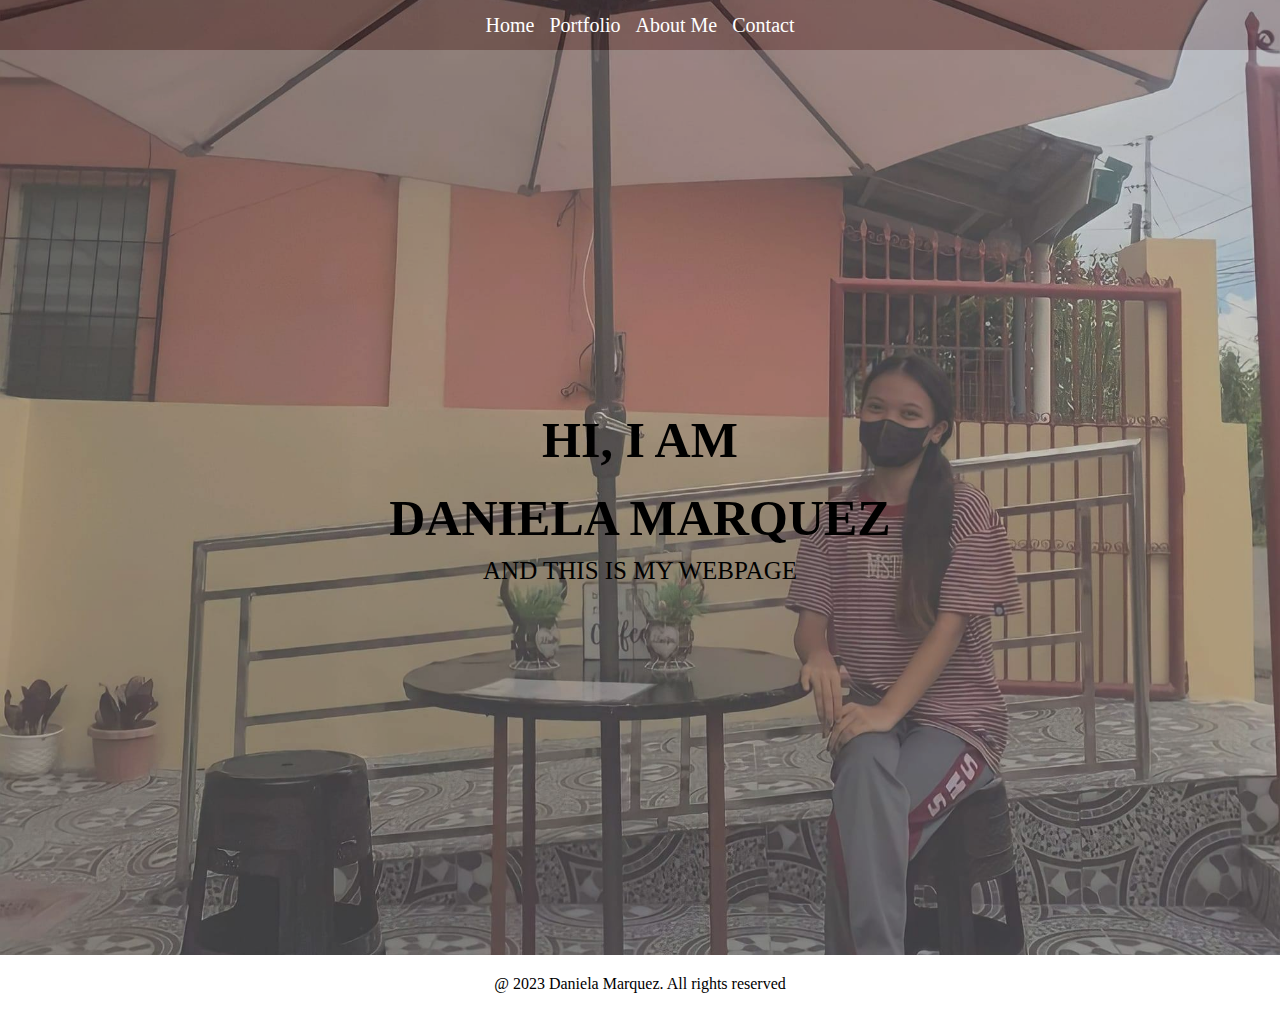
<file: index.html>
<!DOCTYPE html>
<html lang="en">
<head>
    <meta charset="UTF-8">
    <meta name="viewport" content="width=device-width, initial-scale=1.0">
    <link rel="stylesheet" href="style.css">
    <title>Web page</title>
</head>
<body>
    <nav class="navbar">
        <ul>
            <li>
                <a class="home" href="index.html">Home</a>
                <a class="portfpolio" href="portfolio.html">Portfolio</a>
                <a class="about" href="about.html">About Me</a>
            <a class="contact" href="contact.html">Contact</a>
        </ul>
    </nav>

    <section id="home">
        <h1 class="heading">HI, I AM</h1>
        <h1 class="heading">DANIELA MARQUEZ</h1>
        <p>AND THIS IS MY WEBPAGE</p> 
    </section> 

    <div class="footer">
        <p>@ 2023 Daniela Marquez. All rights reserved</p>
    </div> 

</body>
</html>
</file>
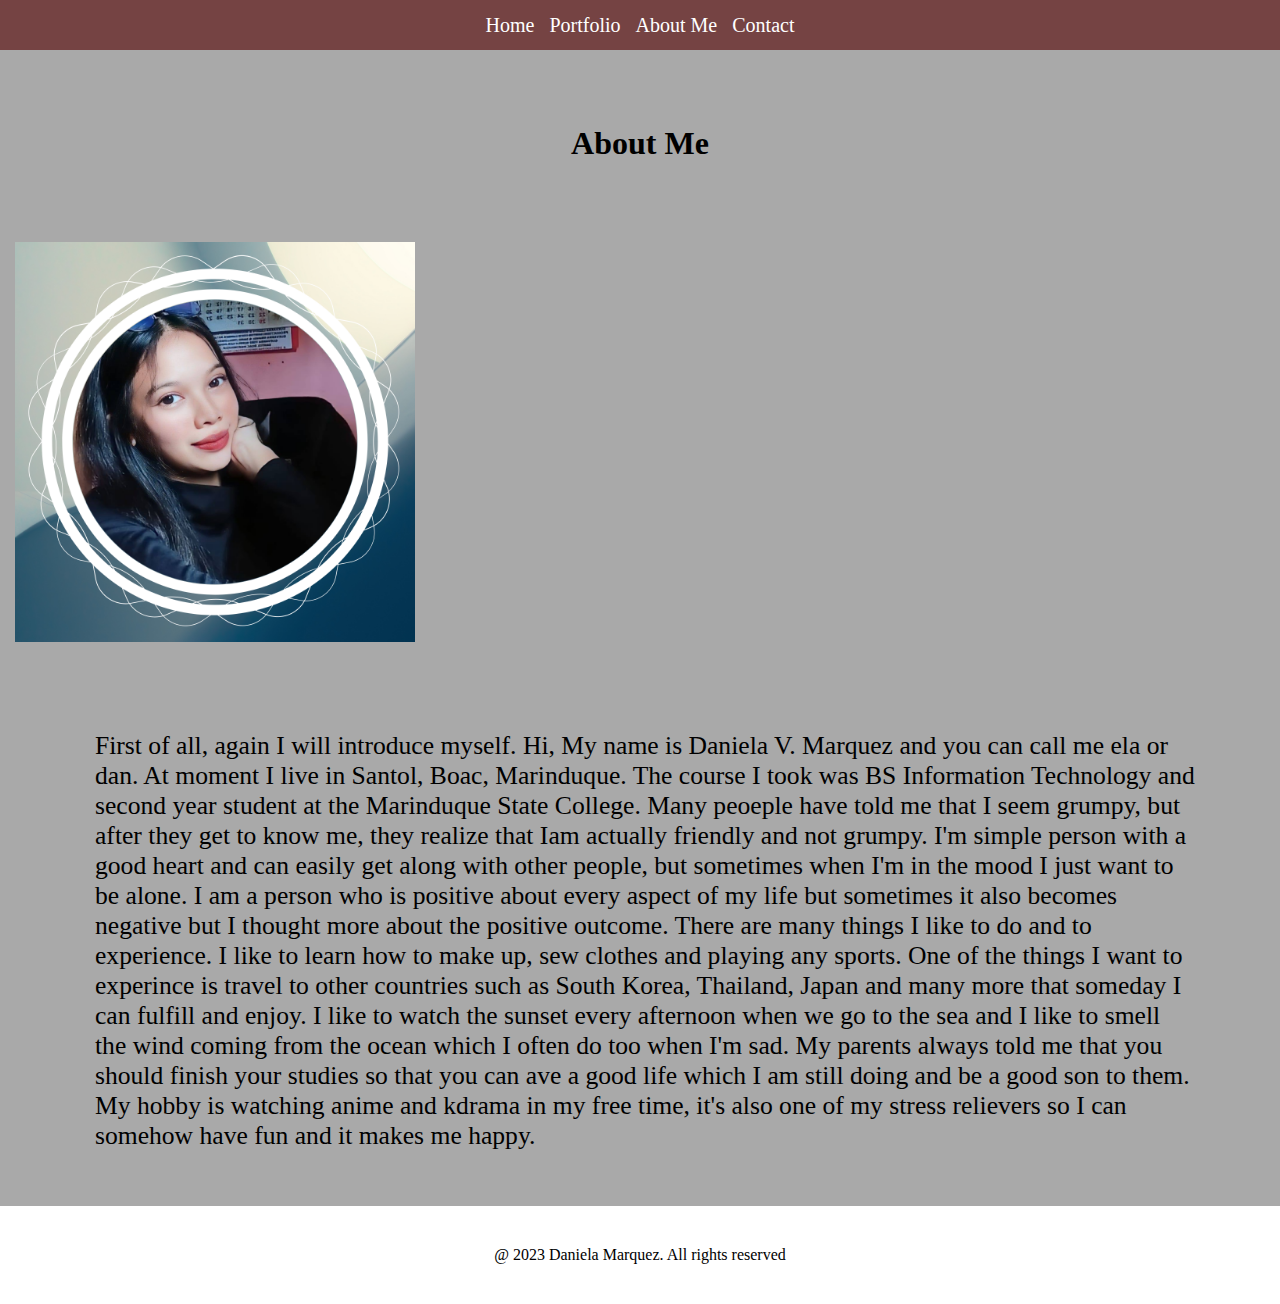
<file: about.html>
<!DOCTYPE html>
<html lang="en">
<head>
    <meta charset="UTF-8">
    <meta name="viewport" content="width=device-width, initial-scale=1.0">
    <link rel="stylesheet" href="style.css">
    <title>Web page</title>
</head>
<body>
    <nav class="navbar">
        <ul>
            <li>
                <a class="home" href="index.html">Home</a>
                <a class="portfpolio" href="portfolio.html">Portfolio</a>
                <a class="about" href="about.html">About Me</a>
            <a class="contact" href="contact.html">Contact</a>
        </ul>
    </nav>


    <section id="about">
        <h1 class="heading">About Me</h1>
        <div class="main">
            <img src="profile.png">
            <div class="about-text">
                <p>First of all, again I will introduce myself. Hi, My name is Daniela V. Marquez and you can call me ela or dan. At moment I live in Santol, Boac, Marinduque. 
                The course I took was BS Information Technology and second year student at the Marinduque State College. Many peoeple have told me that I seem grumpy, but after
                they get to know me, they realize that Iam actually friendly and not grumpy. I'm simple person with a good heart and can easily get along with other people, but 
                sometimes when I'm in the mood I just want to be alone. I am a person who is positive about every aspect of my life but sometimes it also becomes negative but I
                thought more about the positive outcome. There are many things I like to do and to experience. I like to learn how to make up, sew clothes and playing any sports. 
                One of the things I want to experince is travel to other countries such as South Korea, Thailand, Japan and many more that someday I can fulfill and enjoy. I like
                to watch the sunset every afternoon when we go to the sea and I like to smell the wind coming from the ocean which I often do too when I'm sad. My parents always 
                told me that you should finish your studies so that you can ave a good life which I am still doing and be a good son to them. My hobby is watching anime and kdrama 
                in my free time, it's also one of my stress relievers so I can somehow have fun and it makes me happy.</p>
            </div>    
        </div>
    </section>

    <div class="footer">
        <p>@ 2023 Daniela Marquez. All rights reserved</p>
    </div>

</body>
</html>
</file>
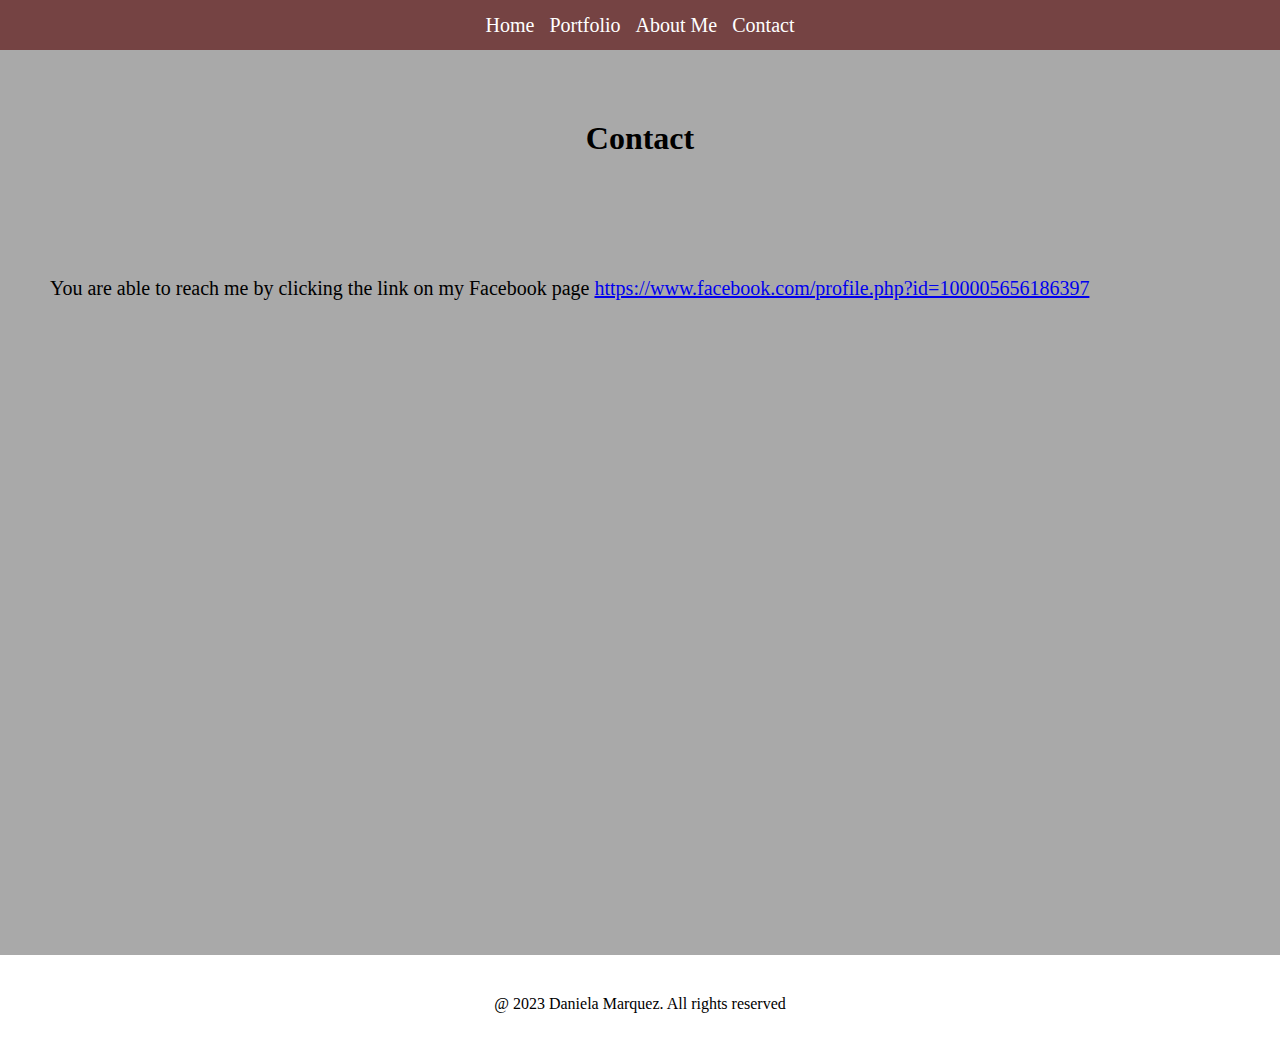
<file: contact.html>
<!DOCTYPE html>
<html lang="en">
<head>
    <meta charset="UTF-8">
    <meta name="viewport" content="width=device-width, initial-scale=1.0">
    <link rel="stylesheet" href="style.css">
    <title>Web page</title>
</head>
<body>
    <nav class="navbar">
        <ul>
            <li>
                <a class="home" href="index.html">Home</a>
                <a class="portfpolio" href="portfolio.html">Portfolio</a>
                <a class="about" href="about.html">About Me</a>
            <a class="contact" href="contact.html">Contact</a>
        </ul>
    </nav>


    <section id="contact">
        <h1 class="heading">Contact</h1>
        <p>You are able to reach me by clicking the link on my Facebook page
        <a href="https://www.facebook.com/profile.php?id=100005656186397">https://www.facebook.com/profile.php?id=100005656186397</a>
        </p>
    </section>


    <div class="footer">
        <p>@ 2023 Daniela Marquez. All rights reserved</p>
    </div>

</body>   
</html>
</file>
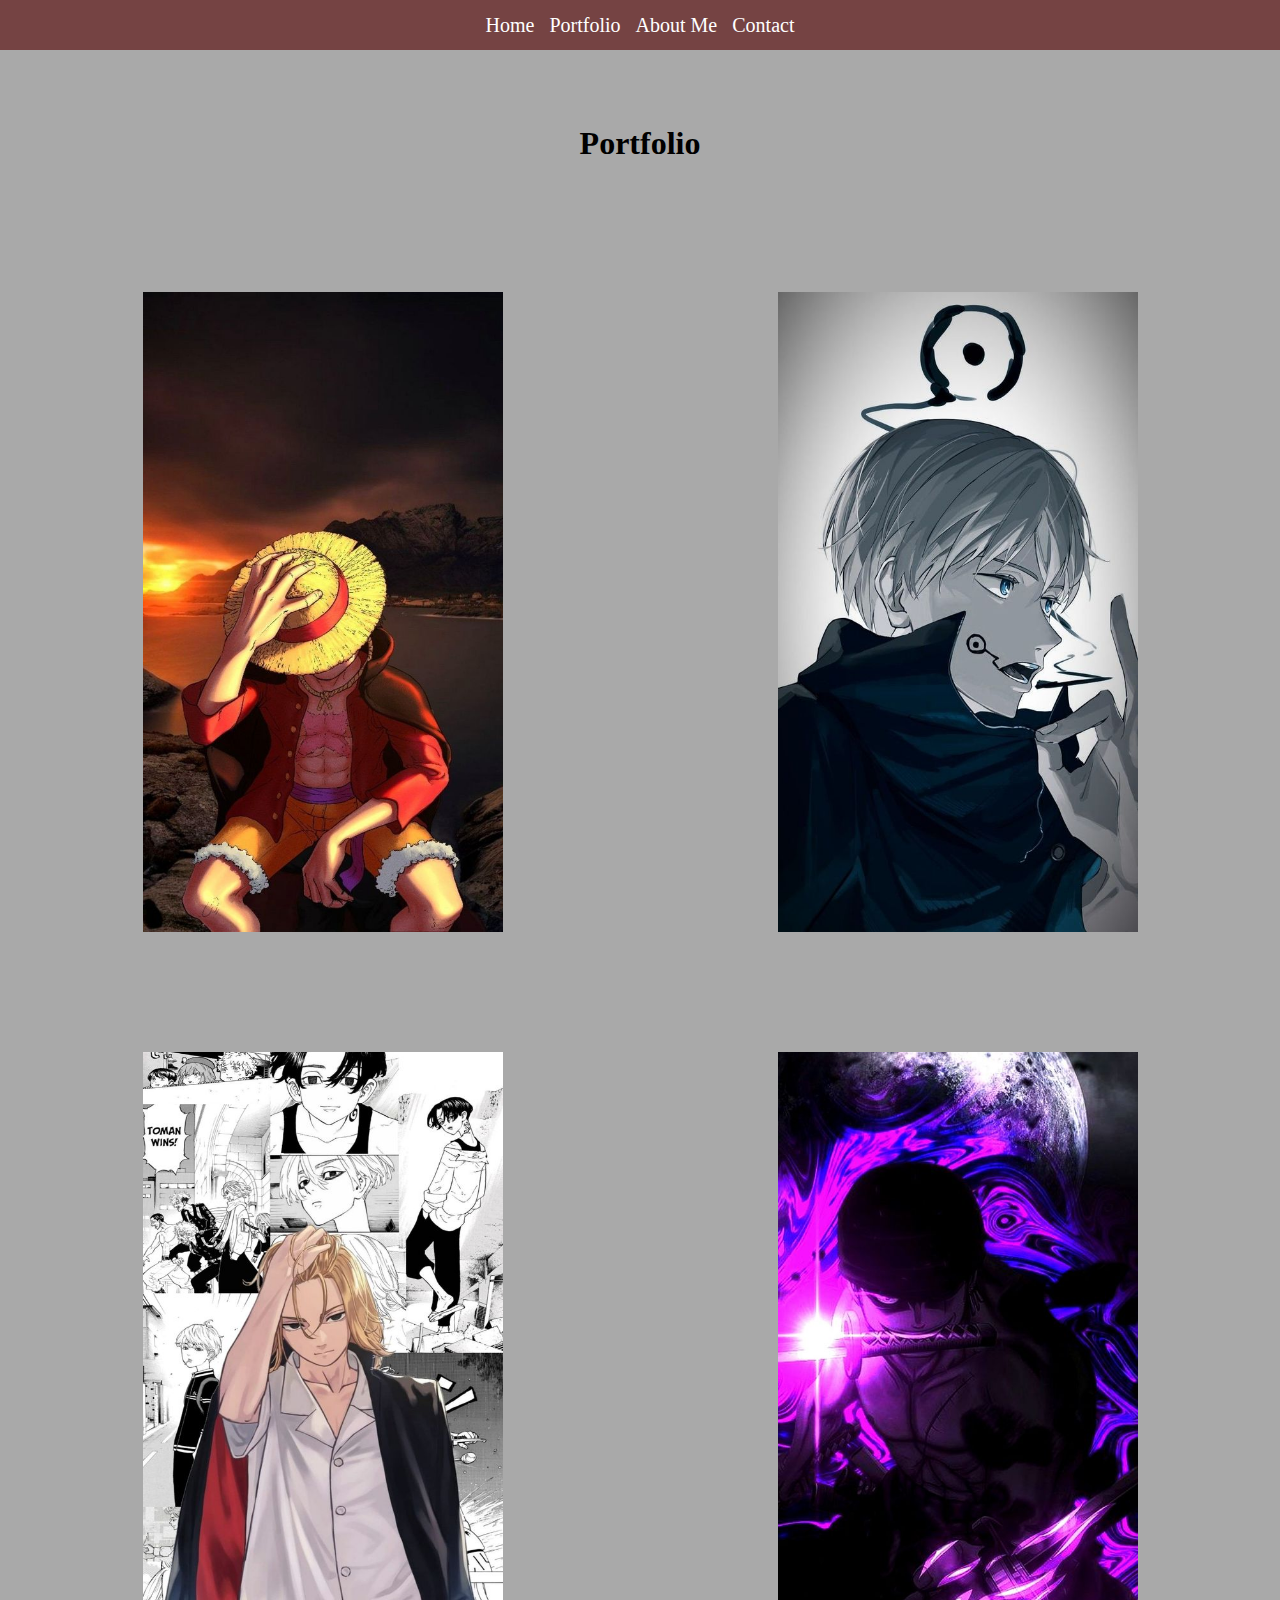
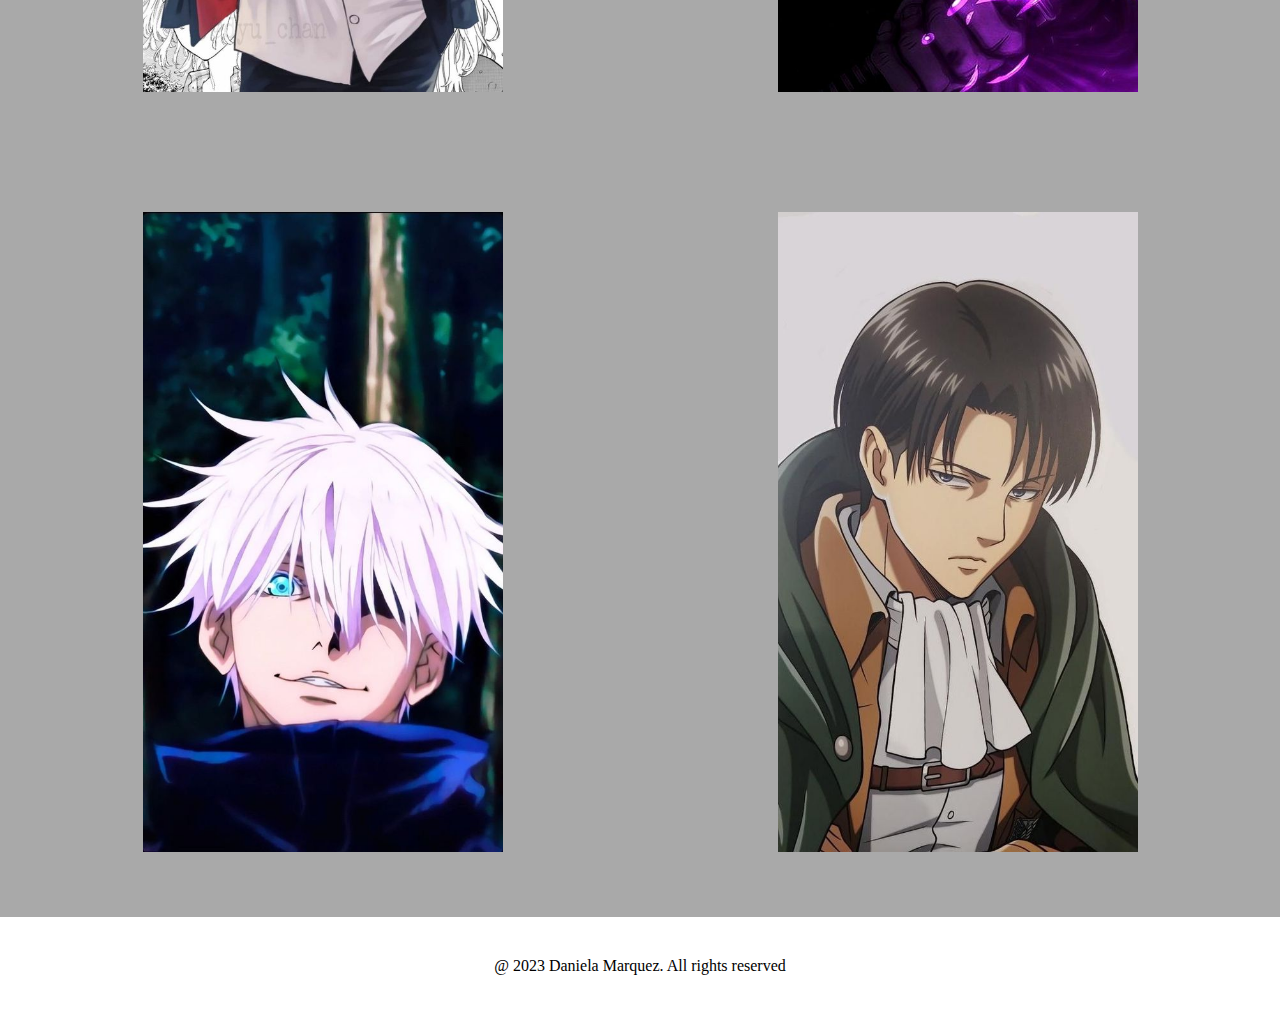
<file: portfolio.html>
<!DOCTYPE html>
<html lang="en">
<head>
    <meta charset="UTF-8">
    <meta name="viewport" content="width=device-width, initial-scale=1.0">
    <link rel="stylesheet" href="style.css">
    <title>Web page</title>
</head>
<body>
    <nav class="navbar">
        <ul>
            <li>
                <a class="home" href="index.html">Home</a>
                <a class="portfpolio" href="portfolio.html">Portfolio</a>
                <a class="about" href="about.html">About Me</a>
            <a class="contact" href="contact.html">Contact</a>
        </ul>
    </nav>


    <section id="portfolio">
        <h1 class="heading">Portfolio</h1>
        <div class="gallery">
            <img src="img1.jpg">
            <img src="img2.jpg">
            <img src="img3.jpg">
            <img src="img4.jpg">
            <img src="img5.jpg">
            <img src="img6.jpg">
        </div>
    </section>

    <div class="footer">
        <p>@ 2023 Daniela Marquez. All rights reserved</p>
    </div>

</body>
</html>
</file>
<file: style.css>
*{
    margin: 0;
    padding: 0;
}
html{
    scroll-behavior: smooth;
}
/*  navbar */
.navbar{
    display: flex;
    justify-content: center;
    height: 50px;
    align-items: center;
    position: relative;
}
.navbar::before{
    content: "";
    position: absolute;
    background-color: rgb(117, 67, 67);
    height: 100%;
    width: 100%;
    z-index: -1;
}
.navbar ul{
    display: flex;
    list-style: none;
}
.navbar ul li{
    font-size: 1.25rem;
}
.navbar ul li a{
    padding: 5px 5px;
    text-decoration: none;
    color: white;
}
.navbar ul li a:hover{
    border-bottom: 2px solid rgb(84, 181, 194);
}

/* Home Section */
#home{
    display: flex;
    flex-direction: column;
    height: 875px;
    justify-content: center;
    align-items: center;
    font-size: 25px;
    padding: 5px;
}
#home::before{
    content: "";
    position: absolute;
    top: 0;
    left: 0;
    background: url('bg.jpg') no-repeat center/cover;
    height: 955px;
    width: 100%;
    z-index: -1;
    opacity: .8;
} 
.heading{
    font-family: Georgia, 'Times New Roman', Times, serif;
    text-align: center;
    padding: 10px;
}

/* Portfolio Section */
#portfolio{
    display: flex;
    flex-direction: column;
    padding: 5px;
    background-color: darkgray;
    margin: 0px 0px;
}
#portfolio h1{
    margin: 60px;
}
.gallery{
    display: flex;
    justify-content: space-around;
    flex-wrap: wrap;
}
.gallery img{
    width: 360px;
    height: 640px;
    padding: 30px;
    margin: 30px;
}
.gallery img:hover{
    background-color: rgb(78, 7, 7);
    cursor: pointer;
}

/*----about----*/
#about{
    padding: 5px;
    background-color: darkgray;
}
#about h1{
    margin: 60px;
}
.about h1{
    color: rgb(20, 4, 4);
}
.about-text{
    padding-top: 30px;
    font-size: 1.60rem;
    margin: 45px 80px 50px 90px;
}
.main img{
    margin: 10px;
    width: 400px;
    height: auto;
}

/* Contact Section */
#contact{
    display: flex;
    flex-direction: column;
    height: 905px;
    background-color: darkgrey;
}
#contact h1{
    margin: 60px;
}
#contact p{
    font-size: 1.25rem;
    margin: 50px;
}

/* footer */
.footer{
    padding: 40px;
    text-align: center;
}
</file>
